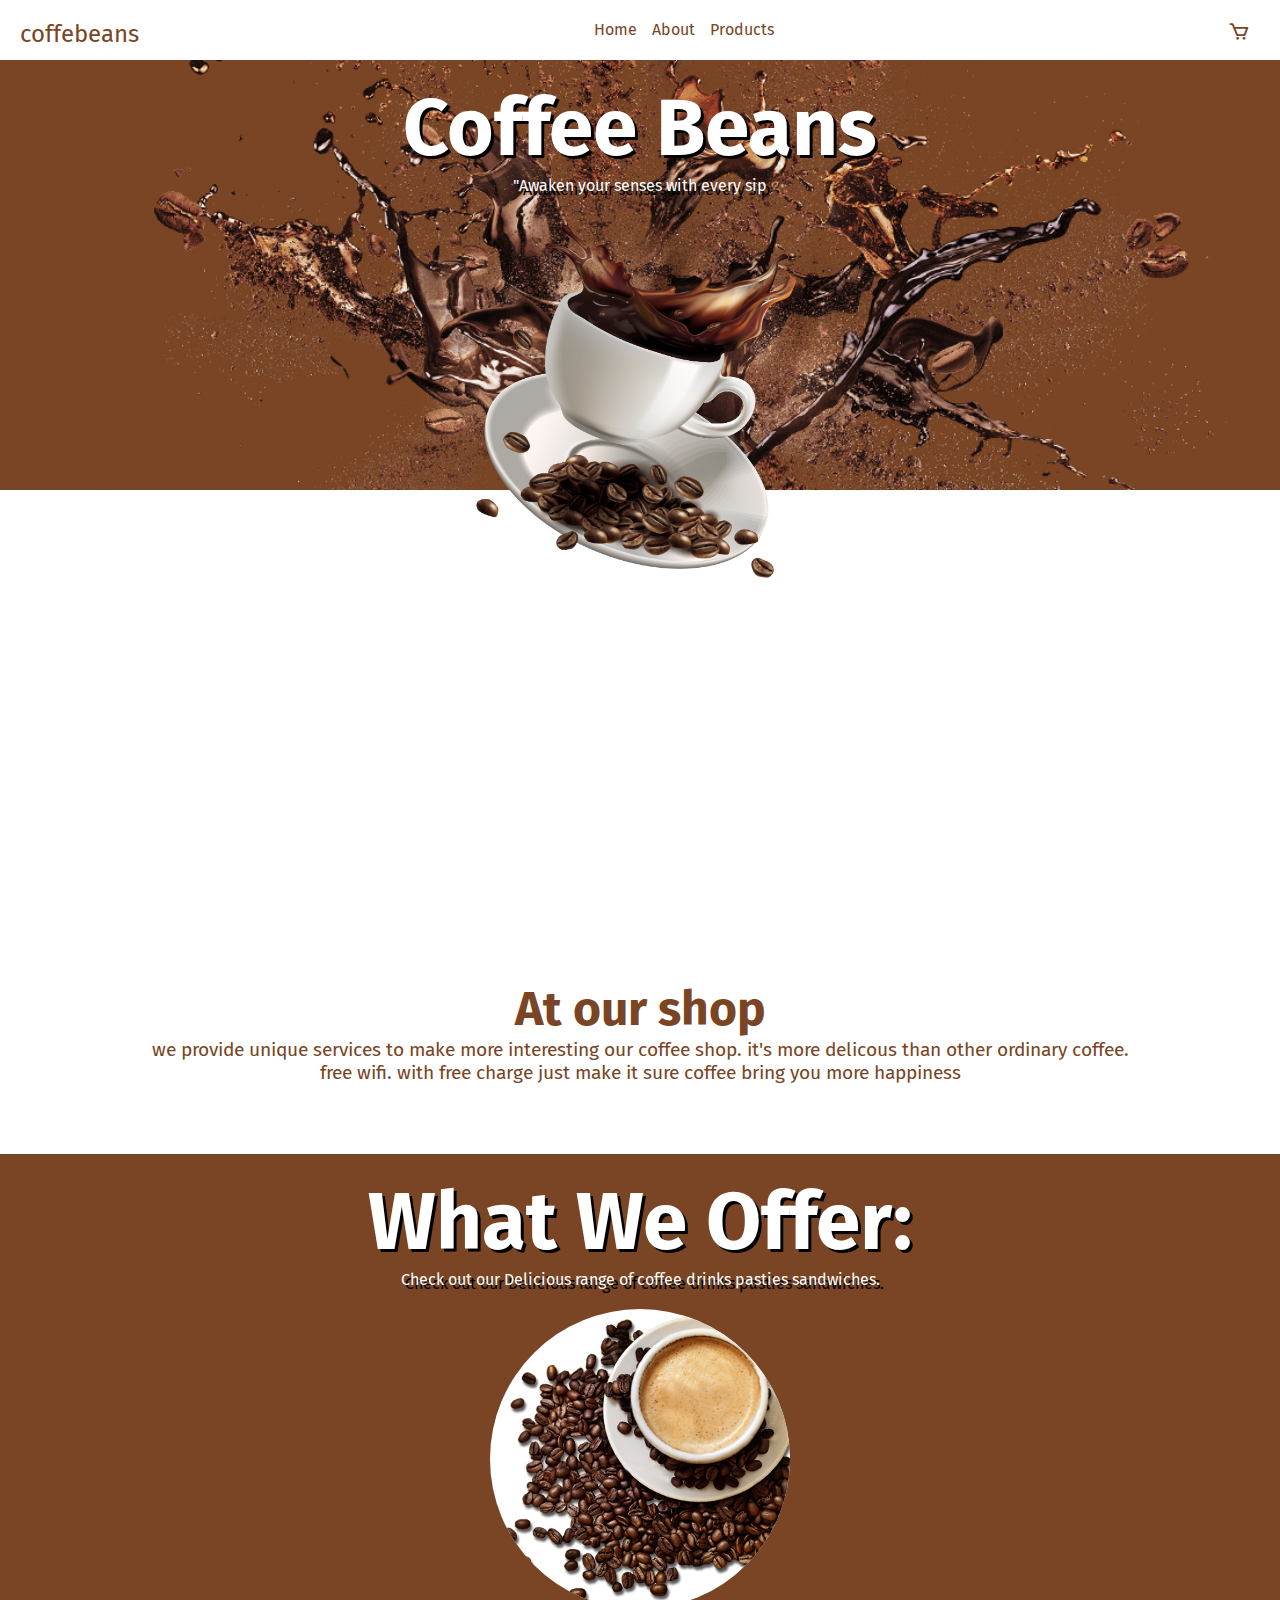
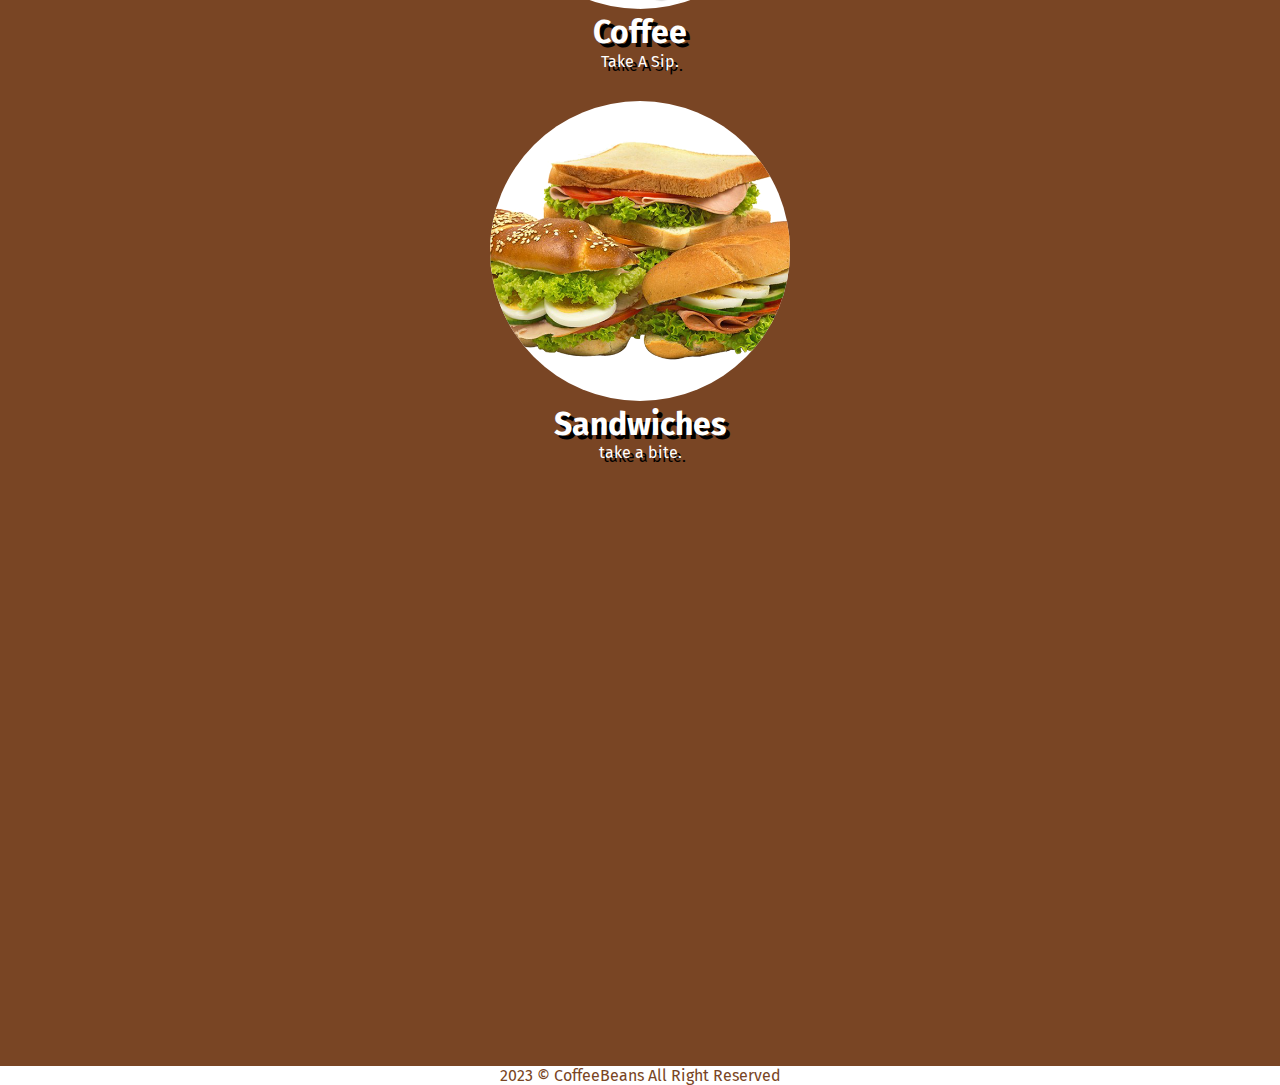
<file: index.html>
<!DOCTYPE html>
<html lang="en">
<head>
    <meta charset="UTF-8">
    <meta http-equiv="X-UA-Compatible" content="IE=edge">
    <meta name="viewport" content="width=device-width, initial-scale=1.0">
    <link rel="stylesheet" href="style.css">
    <link href='https://unpkg.com/boxicons@2.1.4/css/boxicons.min.css' rel='stylesheet'>
    <title>Document</title>
</head>
<body>
    <div class="comtainer">
        <header>
            <div class="top-nav">
                <div class="logo">
                    <a href="index.html">coffebeans</a>
                </div>
                <div class="navigation">
                    <a href="Home">Home</a>
                    <a href="/about.html">About</a>
                    <a href="Products">Products</a>
                </div>
                <div class="top-icons">
                    <a href="#"><i class="bx bx-cart"></i></a>
                </div>
            </div>
        </header>
        <main>
            <div class="hero-container">
                <div class="hero-section">
                    <div class="hero-details">
                        <h1>Coffee Beans</h1>
                        <p>"Awaken your senses with every sip</p>
                    </div>
                    <div class="hero-image">
                        <img src="/resources/img/hero-img.png" alt="coffee">
                    </div>
                </div>
            </div>
            <div class="intro-container">
                <div class="intro-section">
                    <h2>At our shop</h2>
                    <p>we provide unique services to make more interesting our coffee shop.
                        it's more delicous than other ordinary coffee. free wifi. with free charge
                        just make it sure coffee bring you more happiness
                    </p>
                </div>
            </div>
        </main>
    </div>

<!---List of Coffee's--->
    <div class="blanca-container">
            <div class="blanca-section">
                <div class="blanca-details">
                    <h1>What We Offer:</h1>
                    <p>Check out our Delicious range of coffee drinks pasties sandwiches. </p>
                </div>
                <div class="blanca-image">
                    <img src="/resources/img/coffees.png" alt="cofffes">
                    <h1>Coffee</h1>
                    <p>Take A Sip.</p>
                </div>
                <div class="blanca-sandwich">
                    <img src="/resources/img/sandwiches.png">
                    <h1>Sandwiches</h1>
                    <p>take a bite.</p>
                </div>
            </div>
       
    </div>
<footer>
    <div class="footer-container">
        <div class="footer-section">
            <div class="footer-details">
                <p>2023 &copy; CoffeeBeans All Right Reserved </p>
            </div>
        </div>
    </div>
</footer>






</body>
</html>
</file>
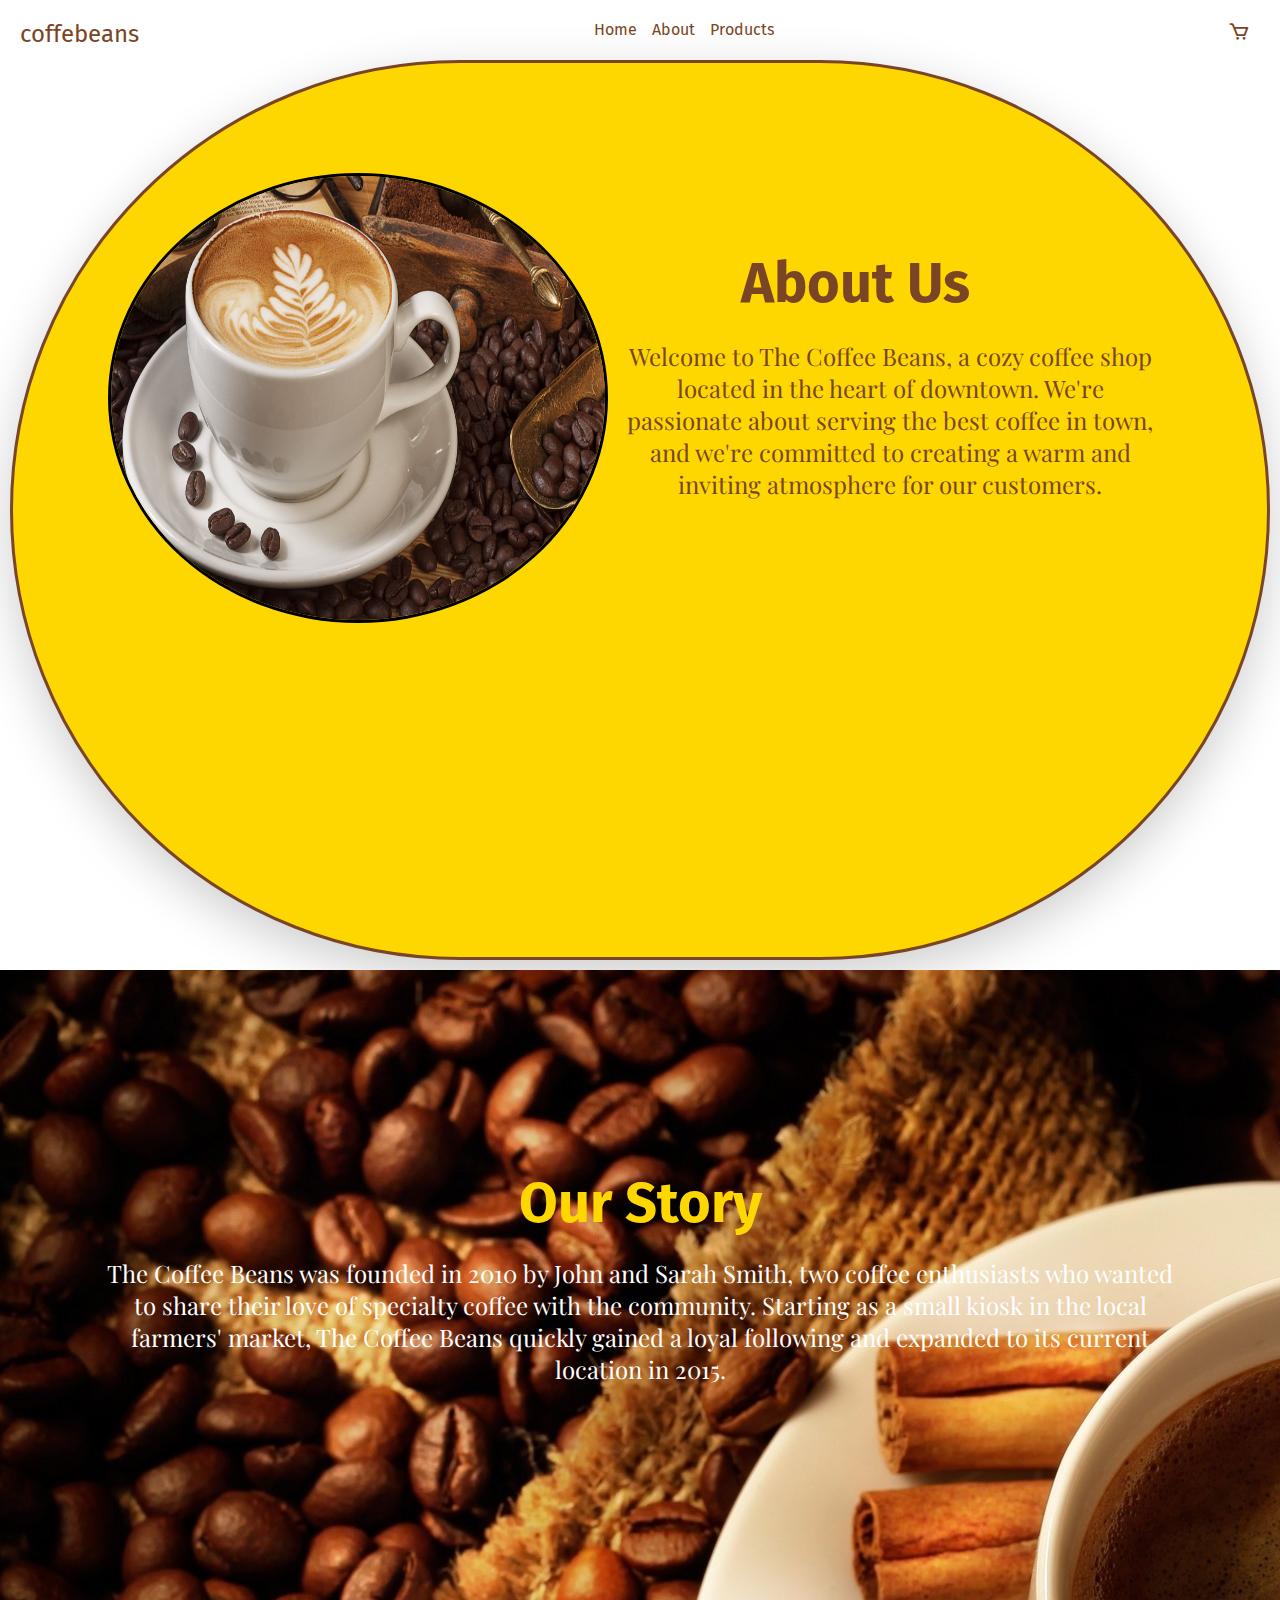
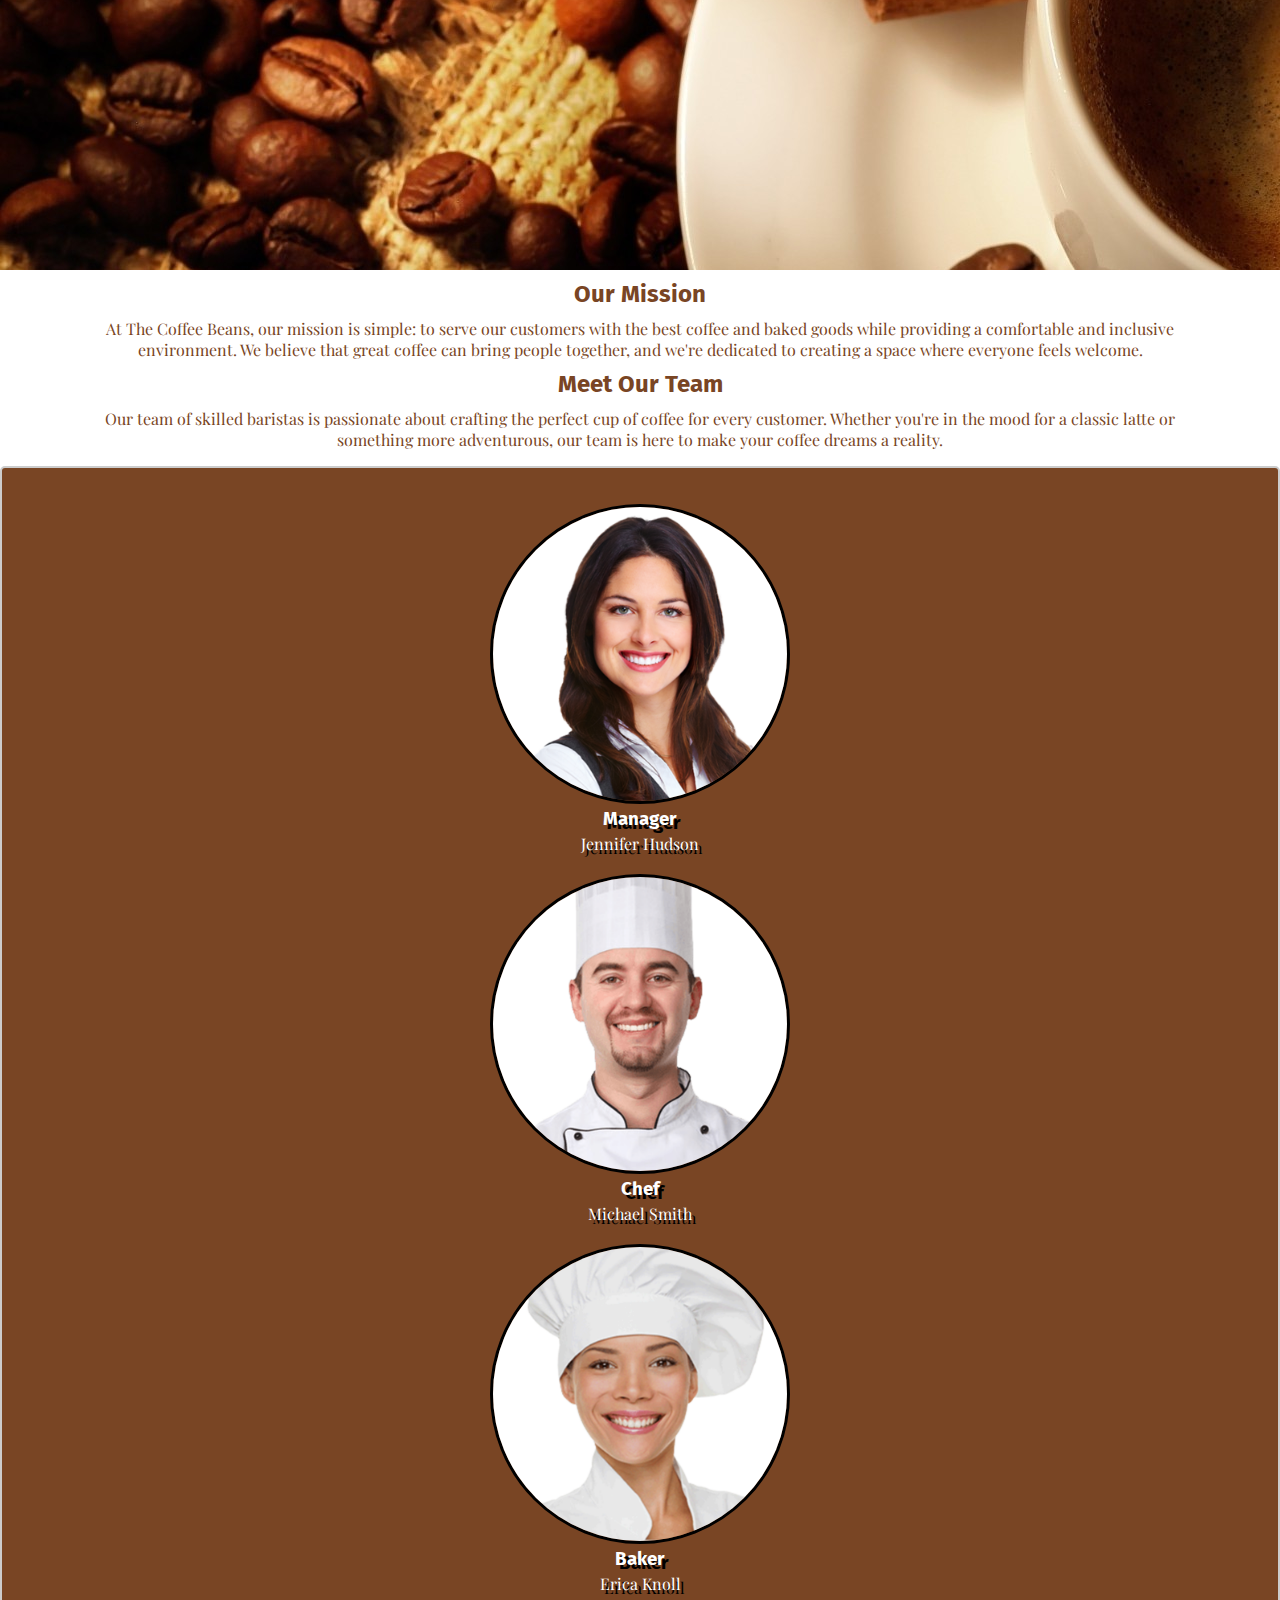
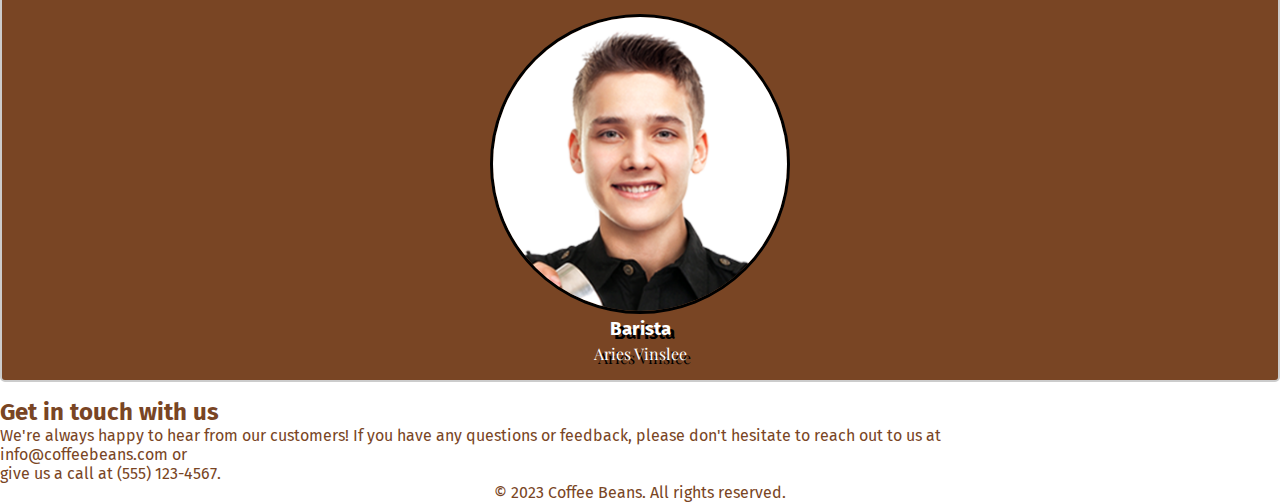
<file: about.html>
<!DOCTYPE html>
<html lang="en">
<head>
    <meta charset="UTF-8">
    <meta http-equiv="X-UA-Compatible" content="IE=edge">
    <meta name="viewport" content="width=device-width, initial-scale=1.0">
    <link rel="stylesheet" href="style.css">
    <link href='https://unpkg.com/boxicons@2.1.4/css/boxicons.min.css' rel='stylesheet'>
    <title>Document</title>
</head>
<body>
    <div class="comtainer">
        <header>
            <div class="top-nav">
                <div class="logo">
                    <a href="index.html">coffebeans</a>
                </div>
                <div class="navigation">
                    <a href="/index.html">Home</a>
                    <a href="About">About</a>
                    <a href="Products">Products</a>
                </div>
                <div class="top-icons">
                    <a href="#"><i class="bx bx-cart"></i></a>
                </div>
            </div>
        </header>
        <main>
            <div class="abouthead-container">
              <div class="abouthead-section">
                <div class="abouthead-details">
                  <div class="abouthead-image">
                    <img src="/resources/img/R.jpg">
                  <h2>About Us</h2>
                  <p>
                    Welcome to The Coffee Beans, a cozy coffee shop located in the
                    heart of downtown. We're passionate about serving the best
                    coffee in town, and we're committed to creating a warm and
                    inviting atmosphere for our customers.
                  </p>
                </div>
                </div>
              </div>
            </div>
    
            <div class="content-container">
                <div class="content-dif">
                    <div class="content-set">
              <h2>Our Story</h2>
              <p>
                The Coffee Beans was founded in 2010 by John and Sarah Smith, two
                coffee enthusiasts who wanted to share their love of specialty
                coffee with the community. Starting as a small kiosk in the local
                farmers' market, The Coffee Beans quickly gained a loyal following
                and expanded to its current location in 2015.
              </p>
            </div>
            </div>
            </div>
            <div class="contents-container">
              <h2>Our Mission</h2>
              <p>
                At The Coffee Beans, our mission is simple: to serve our customers
                with the best coffee and baked goods while providing a comfortable
                and inclusive environment. We believe that great coffee can bring
                people together, and we're dedicated to creating a space where
                everyone feels welcome.
              </p>
            </div>
    
            <div class="team-container">
              <div class="team-section">
                <h2>Meet Our Team</h2>
                <p>
                  Our team of skilled baristas is passionate about crafting the
                  perfect cup of coffee for every customer. Whether you're in the
                  mood for a classic latte or something more adventurous, our team
                  is here to make your coffee dreams a reality.
                </p>
                <div class="profile-container">
                  <div class="profile">
                    <img
                      src="./resources/img/manager.png"
                      alt="Jennifer Hudson Photo" />
                    <h3>Manager</h3>
                    <p>Jennifer Hudson</p>
                  </div>
                  <div class="profile">
                    <img src="./resources/img/chef.png" alt="Michael Smith Photo" />
                    <h3>Chef</h3>
                    <p>Michael Smith</p>
                  </div>
                  <div class="profile">
                    <img src="./resources/img/baker.png" alt="Erica Knoll Photo" />
                    <h3>Baker</h3>
                    <p>Erica Knoll</p>
                  </div>
                  <div class="profile">
                    <img
                      src="./resources/img/barista.png"
                      alt=" Aries Vinslee Photo" />
                    <h3>Barista</h3>
                    <p>Aries Vinslee</p>
                  </div>
                </div>
              </div>
            </div>
            <div class="contenter-container">
              <h2>Get in touch with us</h2>
              <p>
                We're always happy to hear from our customers! If you have any
                questions or feedback, please don't hesitate to reach out to us
                at<br />
                info@coffeebeans.com or <br />give us a call at (555) 123-4567.
              </p>
            </div>
          </main>
          <footer>
            <div class="footer">
              <p>&copy; 2023 Coffee Beans. All rights reserved.</p>
            </div>
          </footer>
        </div>
      </body>
    </html>
</file>
<file: style.css>
@import url('https://fonts.googleapis.com/css2?family=Fira+Sans:wght@500;600&family=Josefin+Sans:wght@500&family=Playfair+Display:wght@700&display=swap');
/*font-family: 'Fira Sans', sans-serif;
font-family: 'Josefin Sans', sans-serif;
font-family: 'Playfair Display', serif;
*/
*{
    padding: 0;
    margin: 0;
    box-sizing: border-box;
    font-family: 'Fira Sans', sans-serif;
    color: #794524 !important;
}
.top-nav{
    height: 60px;
    display: flex;
    justify-content: space-between;
    padding: 20px;
}
.logo a{
    text-decoration: none;
    font-size: 1.5em;
}
.navigation{
    display: flex;
    gap: 15px;
}
.navigation a{
    text-decoration: none;
}
.navigation a:hover{
    color: #ff6a00 !important;
    font-weight: bold;
}
.top-icons i{
    margin-right: 10px;
    font-size: 22px;
}
.top-icons i:hover{
    color: #ff6a00 !important;
    font-weight: bold;
}
.hero-container{
    height: 600px;
    height:100vh;
    text-align: center;
}
.hero-section{
    background-color: #794524;
    background-image: url(/resources/img/coffee-splash.png);
    background-position: center;
    background-repeat: no-repeat;
    background-size: cover;
    max-height: 430px;
}

.hero-details{
    height: auto;
    vertical-align: middle;
}
.hero-details h1 {
    padding-top: 20px;
    color: #fff !important;
    font-size: 5em;
    font-family: 'Fira Sans', sans-serif;
    text-shadow: 3px 3px #000000;

}
.hero-details p {
    color:#fff !important;
    text-shadow:4px 4px #000000;
}
.hero-image img {
    width: 400px;
    height: 400px;
}
.intro-container{
    height: auto;
    width: 80vw;
    text-align: center;
    margin: 0 auto;
}

.intro-section{
    padding: 20px;
    
}
.intro-section h2 {
    font-size: 3em;
    font-family: 'Fira Sans', cursive;
    
}
.intro-section p {
    font-size: 1.2em;
}

/* Coffee Sip after 
the main */
.blanca-container{
    height: 600px;
    height: 168vh;
    text-align: center;
    background-color: #794524;
}
.blanca-section{
   
    margin-top: 50px;
   
    
}

.blanca-details h1 {
    padding-top: 20px;
    color: #fff !important;
    font-size: 5em;
    font-family: 'Fira Sans', sans-serif;
    text-shadow: 3px 3px #000000;

}
.blanca-details p {
    color:#fff !important;
    text-shadow:4px 4px #000000;
    margin-bottom: 20px;
}

.blanca-details{
    height: auto;
    vertical-align: middle;
}
.blanca-image img{
    align-items: center;
    height: 300px;
    width: 300px;
    border-radius: 50%;
   background-color: #fff;
   
}
.blanca-image h1 {
    color:#fff !important;
   text-shadow:4px 4px #000000;
   margin-bottom: 1px;
}
.blanca-image p{
    color:#fff !important;
   text-shadow:4px 4px #000000;
}

/* sandwiches content */
.blanca-sandwich img{
    align-items: center;
    height: 300px;
    width: 300px;
    border-radius: 50%;
   background-color: #fff;
   margin-top: 30px;
   
}
.blanca-image img:hover{
    transform: scale(1.05);
}
.blanca-sandwich img:hover{
    transform: scale(1.05);
}
.blanca-sandwich h1{
    color:#fff !important;
    text-shadow:4px 4px #000000;
}


.blanca-sandwich p{
    color:#fff !important;
    text-shadow:4px 4px #000000;
}
/* Footer */
.footer-container{
    text-align: center;
}


/* About Details Content */

.abouthead-container{
    text-align: center;
    margin-bottom: 5px;
    height: 100vh;
    background: gold;
    box-sizing: border-box;
    border-radius: 500px;
    box-shadow: 0 15px 50px rgba(0, 0, 0, .2);
    margin-left: 10px;
    margin-right: 10px;
    border-style: solid;
    border-color: #794524;
}
.abouthead-image img{
    height: 450px;
    width: 500px;
    margin-right: 700px;
    position: relative;
    top: -100px;
    border-radius: 50%;
    border-style: solid;
    border-color: #000000;
   
}
.abouthead-details h2{
    color: #ff6a00;
    font-size: 3.5em;
    position: absolute;
    top: 250px;
    right: 310px;
    
}
.abouthead-details p{
    color: #ff6a00;
    font-size: 1.5em;
    font-family: 'Playfair Display', serif;
    position: absolute;
    top: 220px;
    padding: 120px;
    left: 500px;
}
.abouthead-details {
    padding: 200px 95px;
    margin-top: 10px;
    
}

@media only screen and (max-width: 768px) {
    /* adjust properties for screens larger than 768px */
    
    .abouthead-details h2 {
      top: 22%;
      font-size: 2.6em;
      transform: translate(88%, 100%);
      
      
      
    }
    .abouthead-details p {
      top: 76%;
      left: 35%;
      transform: translate(-27%, -50%);
      position: absolute;
      font-size: 15px;
      
      padding: 0px;
      
    }
    .abouthead-image img{
        height: 140px;
        width: 140px;
        top: 20%;
        left: 25%;
        transform: translate(-5%, -12%);
        
    }
  }

/* content about 2nd */
.content-container{
    text-align: center;
    margin-bottom: 10px;
    background-image: url(/resources/img/sd.jpg);
    height: 100vh;

}
.content-dif{
    padding: 200px 95px;
    margin-top: 10px;
}
.content-set h2{
   color: gold !important;
    font-size: 3.5em;
    margin-bottom: 20px;
}
.content-set p{
    color: #fff !important;
    font-size: 1.5em;
    font-family: 'Playfair Display', serif;
    margin-bottom: 20px;
}
.contents-container{
    text-align: center;
    margin-bottom: 10px;
}
.contents-container p{
    margin-top: 10px;
    padding: 0 95px;
    font-family: 'Playfair Display', serif;
}

/* Team */
.team-container{
    text-align: center;

}
.team-section p{
    margin-top: 10px;
    padding: 0 95px;
    font-family: 'Playfair Display', serif;
}
.team-section{
    margin-bottom: 10px;
}
/* Team Content */
.profile-container{
    border: 2px solid #ccc;
  background-color: #794524;
  border-radius: 5px;
  padding: 16px;
  margin: 16px 0
}
.profile-container::after{
    content: "";
    clear: both;
    display: table;
}

.profile img{
    border-radius: 50%;
    height: 300px;
    width: 300px;
    margin-top: 20px;
    border-style: solid;
    border-color: #000000;
    
}
.profile-container h3{
    color:#fff !important;
    text-shadow:4px 4px #000000;
    margin-bottom: 1px;
    text-align: center;
}
.profile-container p{
    color:#fff !important;
    text-shadow:4px 4px #000000;
    margin-top: 3px;
    text-align: center;
}
.profile-container img:hover{
    transform: scale(1.05);
}




.footer{
    text-align: center;
}
</file>
